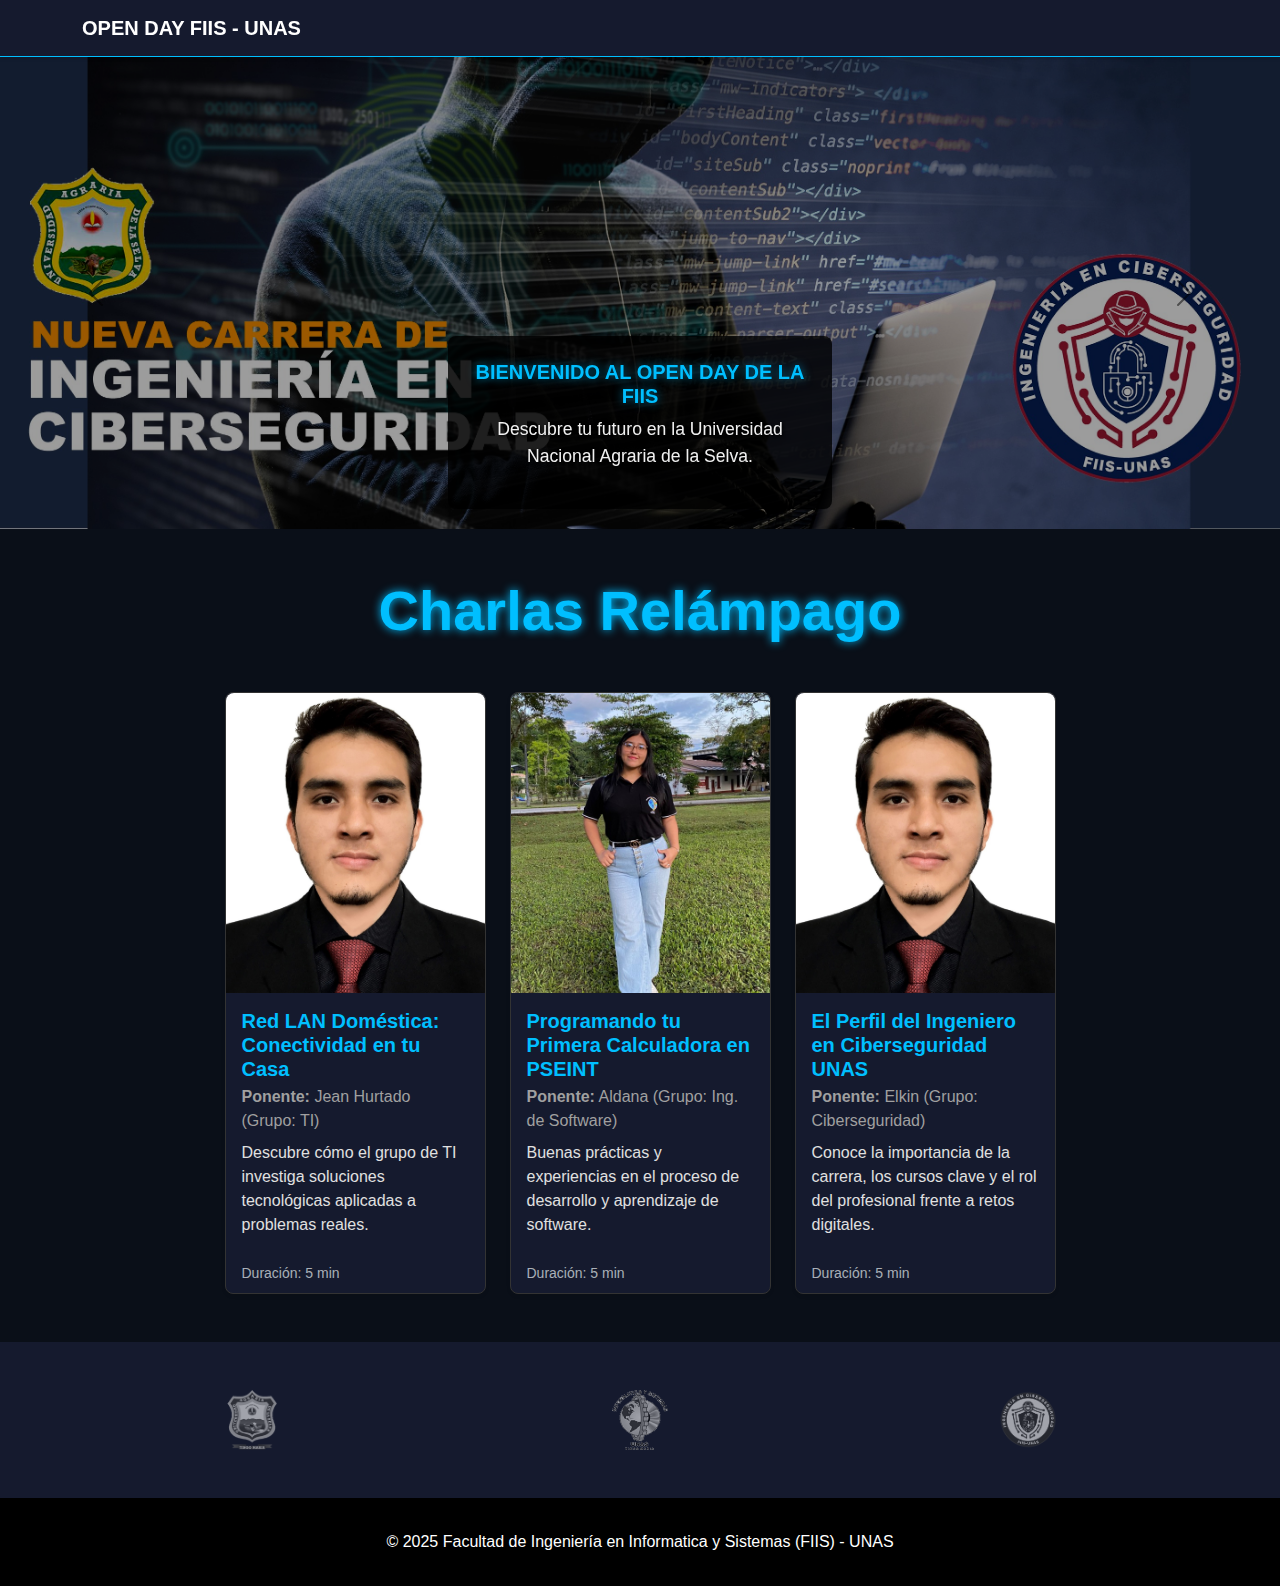
<file: index.html>
<!DOCTYPE html>
<html lang="es" data-bs-theme="dark"> <head>
    <meta charset="UTF-8">
    <meta name="viewport" content="width=device-width, initial-scale=1.0">
    <title>Open Day FIIS - UNAS</title>
    
    <link href="https://cdn.jsdelivr.net/npm/bootstrap@5.3.3/dist/css/bootstrap.min.css" rel="stylesheet">
    <link rel="stylesheet" href="style.css">
</head>
<body>

    <nav class="navbar navbar-expand-lg navbar-dark navbar-custom shadow-sm sticky-top">
        <div class="container">
            <a class="navbar-brand fw-bold" href="#">OPEN DAY FIIS - UNAS</a>
        </div>
    </nav>

    <header>
        <div id="heroCarousel" class="carousel slide" data-bs-ride="carousel">
            <div class="carousel-inner">
                <div class="carousel-item active">
                    <img src="images/carousel1.jpg" class="d-block w-100 carousel-img" alt="Campus UNAS">
                    <div class="carousel-caption d-none d-md-block">
                        <h5>Bienvenido al Open Day de la FIIS</h5>
                        <p>Descubre tu futuro en la Universidad Nacional Agraria de la Selva.</p>
                    </div>
                </div>
                <div class="carousel-item">
                    <img src="images/carousel2.jpg" class="d-block w-100 carousel-img" alt="Laboratorio Ciberseguridad">
                    <div class="carousel-caption d-none d-md-block">
                        <h5>Bienvenido al Open Day de la FIIS</h5>
                        <p>Descubre tu futuro en la Universidad Nacional Agraria de la Selva.</p>
                    </div>
                </div>
            </div>
            <button class="carousel-control-prev" type="button" data-bs-target="#heroCarousel" data-bs-slide="prev"><span class="carousel-control-prev-icon" aria-hidden="true"></span></button>
            <button class="carousel-control-next" type="button" data-bs-target="#heroCarousel" data-bs-slide="next"><span class="carousel-control-next-icon" aria-hidden="true"></span></button>
        </div>
    </header>

    <main class="container my-5">
        <section id="charlas">
            <h2 class="text-center mb-5 display-4 section-title">Charlas Relámpago</h2>

            <div class="row g-4 justify-content-center">

                <div class="col-lg-3 col-md-6">
                    <a href="charla-ti.html" class="charla-link">
                        <div class="card h-100 shadow-sm charla-card">
                            <img src="images/charla1.jpg" class="card-img-top" alt="Demo Red LAN">
                            <div class="card-body">
                                <h5 class="card-title">Red LAN Doméstica: Conectividad en tu Casa</h5>
                                <p class="card-subtitle mb-2"><strong>Ponente:</strong> Jean Hurtado (Grupo: TI)</p>
                                <p class="card-text">Descubre cómo el grupo de TI investiga soluciones tecnológicas aplicadas a problemas reales.</p>
                            </div>
                            <div class="card-footer bg-transparent border-top-0">
                                <small class="text-muted">Duración: 5 min</small>
                            </div>
                        </div>
                    </a>
                </div>

                <div class="col-lg-3 col-md-6">
                    <a href="charla-software.html" class="charla-link">
                        <div class="card h-100 shadow-sm charla-card">
                            <img src="images/charla2.jpg" class="card-img-top" alt="Demo PSEINT">
                            <div class="card-body">
                                <h5 class="card-title">Programando tu Primera Calculadora en PSEINT</h5>
                                <p class="card-subtitle mb-2"><strong>Ponente:</strong> Aldana (Grupo: Ing. de Software)</p>
                                <p class="card-text">Buenas prácticas y experiencias en el proceso de desarrollo y aprendizaje de software.</p>
                            </div>
                            <div class="card-footer bg-transparent border-top-0">
                                <small class="text-muted">Duración: 5 min</small>
                            </div>
                        </div>
                    </a>
                </div>

                <div class="col-lg-3 col-md-6">
                    <a href="charla-ciber.html" class="charla-link">
                        <div class="card h-100 shadow-sm charla-card">
                            <img src="images/charla3.jpg" class="card-img-top" alt="Demo Ciberseguridad">
                            <div class="card-body">
                                <h5 class="card-title">El Perfil del Ingeniero en Ciberseguridad UNAS</h5>
                                <p class="card-subtitle mb-2"><strong>Ponente:</strong> Elkin (Grupo: Ciberseguridad)</p>
                                <p class="card-text">Conoce la importancia de la carrera, los cursos clave y el rol del profesional frente a retos digitales.</p>
                            </div>
                            <div class="card-footer bg-transparent border-top-0">
                                <small class="text-muted">Duración: 5 min</small>
                            </div>
                        </div>
                    </a>
                </div>
            </div>
        </section>
    </main>

    <div class="logo-section">
        <div class="container">
            <div class="row align-items-center text-center g-5">
                <div class="col-md-4 logo-item">
                    <a href="https://portalweb.unas.edu.pe/" target="_blank">
                        <img src="images/logo-unas.png" alt="Logo UNAS" class="img-fluid">
                    </a>
                </div>
                <div class="col-md-4 logo-item">
                    <a href="https://www.sistemasunas.edu.pe/" target="_blank">
                        <img src="images/logo-sistemas.png" alt="Logo Ing. de Sistemas" class="img-fluid">
                    </a>
                </div>
                <div class="col-md-4 logo-item">
                    <a href="https://www.sistemasunas.edu.pe/escuela-profesional-de-ingenieria-en-ciberseguridad" target="_blank">
                        <img src="images/logo-ciber.png" alt="Logo Ciberseguridad" class="img-fluid">
                    </a>
                </div>
            </div>
        </div>
    </div>

    <footer class="footer-final text-white text-center">
        <p class="mb-0">© 2025 Facultad de Ingeniería en Informatica y Sistemas (FIIS) - UNAS</p>
    </footer>

    <script src="https://cdn.jsdelivr.net/npm/bootstrap@5.3.3/dist/js/bootstrap.bundle.min.js"></script>
</body>
</html>
</file>
<file: style.css>
/* --- Paleta de Colores "Tech" --- */
:root {
    --color-primario-fondo: #0a0f18;  /* Azul oscuro casi negro (Fondo) */
    --color-secundario-fondo: #151a2e; /* Azul oscuro (Tarjetas, Navbar) */
    --color-acento: #00bfff;         /* Azul eléctrico / Deep Sky Blue */
    --color-acento-hover: #00ffff;   /* Cyan (para hover) */
    --color-texto: #e0e0e0;          /* Texto principal (Gris claro) */
    --color-texto-secundario: #a0a0a0; /* Texto más suave (subtítulos) */
}

/* --- Estilos Globales --- */
body {
    font-family: 'Roboto', sans-serif;
    background-color: var(--color-primario-fondo);
    color: var(--color-texto);
}

/* --- Barra de Navegación --- */
.navbar-custom {
    background-color: var(--color-secundario-fondo);
    border-bottom: 1px solid var(--color-acento);
}

/* --- Carrusel --- */
.carousel-img {
    max-height: 600px;
    object-fit: cover;
    filter: brightness(0.6) contrast(1.1); /* Más oscuro y con más contraste */
}

.carousel-caption {
    /* Mantenemos el fondo y el tamaño que ya te gustaban */
    background-color: rgba(0, 0, 0, 0.8);
    padding: 1.5rem;
    border-radius: 8px;
    color: #FFFFFF !important; 
    left: 35%;
    right: 35%;

    /* ¡Quitamos la sombra de texto global de aquí! */
    /* La pondremos en el título y párrafo por separado. */
}

/* 1. TÍTULO LLAMATIVO (h5) CON EL COLOR DE ACENTO */
.carousel-caption h5 {
    /* ¡Usamos el color de acento azul/cyan de tu página! */
    color: #00bfff !important; /* Este es el color --color-acento */
    
    /* Lo hacemos más grueso y en mayúsculas para MÁS impacto */
    font-weight: 700;
    text-transform: uppercase;
    
    /* ¡LA CLAVE! Le damos un "brillo" (glow) usando su propio color */
    text-shadow: 0 0 10px rgba(0, 191, 255, 0.6);
}

/* 2. PÁRRAFO (p) LEGIBLE PERO MODERNO */
.carousel-caption p {
    color: #f0f0f0 !important; /* Mantenemos el blanco suave */
    
    /* Le devolvemos la sombra negra solo al párrafo */
    /* Esto asegura que sea legible sobre cualquier fondo */
    text-shadow: 1px 1px 3px rgba(0, 0, 0, 1);
    
    /* Opcional: un poco más grande para que se lea mejor */
    font-size: 1.1rem; 
}

/* --- Títulos de Sección --- */
.section-title {
    color: var(--color-acento);
    font-weight: 700;
    margin-bottom: 2rem;
    text-shadow: 0 0 10px var(--color-acento);
}

/* --- Tarjetas de Charlas (Interactivas) --- */

/* Enlace que envuelve la tarjeta */
.charla-link {
    text-decoration: none;
    display: block;
    height: 100%;
}

.charla-card {
    background-color: var(--color-secundario-fondo);
    border: 1px solid #333;
    border-radius: 8px;
    transition: transform 0.3s ease, box-shadow 0.3s ease, border-color 0.3s ease;
    height: 100%;
}

.charla-card .card-img-top {
    height: 300px;
    object-fit: cover;
    object-position: top center;
    border-top-left-radius: 8px;
    border-top-right-radius: 8px;
}

.charla-card .card-body {
    color: var(--color-texto);
}

.charla-card .card-title {
    color: var(--color-acento);
    font-weight: 700;
}

.charla-card .card-subtitle {
    color: var(--color-texto-secundario);
}

/* Efecto Hover Interactivo */
.charla-link:hover .charla-card {
    transform: translateY(-10px);
    border-color: var(--color-acento);
    box-shadow: 0 10px 30px rgba(0, 191, 255, 0.2); /* Sombra de color acento */
}

/* --- Sección de Logos (Footer) --- */
.logo-section {
    padding: 3rem 0;
    background-color: var(--color-secundario-fondo);
}

.logo-item img {
    height: 60px; /* Ajusta la altura de los logos */
    filter: grayscale(1) opacity(0.6); /* Logos en gris y semitransparentes */
    transition: filter 0.3s ease;
}

.logo-item:hover img {
    filter: grayscale(0) opacity(1); /* Logos a color y opacos al pasar el mouse */
}

/* --- Footer Final --- */
.footer-final {
    background-color: #000;
    padding: 2rem 0;
}

/* --- Estilos para la Ficha Informativa (charlaX.html) --- */
.ficha-header {
    padding: 4rem 0;
    background-color: var(--color-secundario-fondo);
    border-bottom: 2px solid var(--color-acento);
}

.speaker-img {
    width: 250px;
    height: 250px;
    object-fit: cover;
    object-position: top center;
    border-radius: 50%;
    border: 4px solid var(--color-acento);
    box-shadow: 0 0 20px rgba(0, 191, 255, 0.3);
}

.ficha-info {
    font-size: 1.1rem;
}

.btn-volver {
    background-color: var(--color-acento);
    color: var(--color-primario-fondo);
    font-weight: 700;
    border: none;
    transition: background-color 0.3s ease;
}

.btn-volver:hover {
    background-color: var(--color-acento-hover);
    color: var(--color-primario-fondo);
}
</file>
